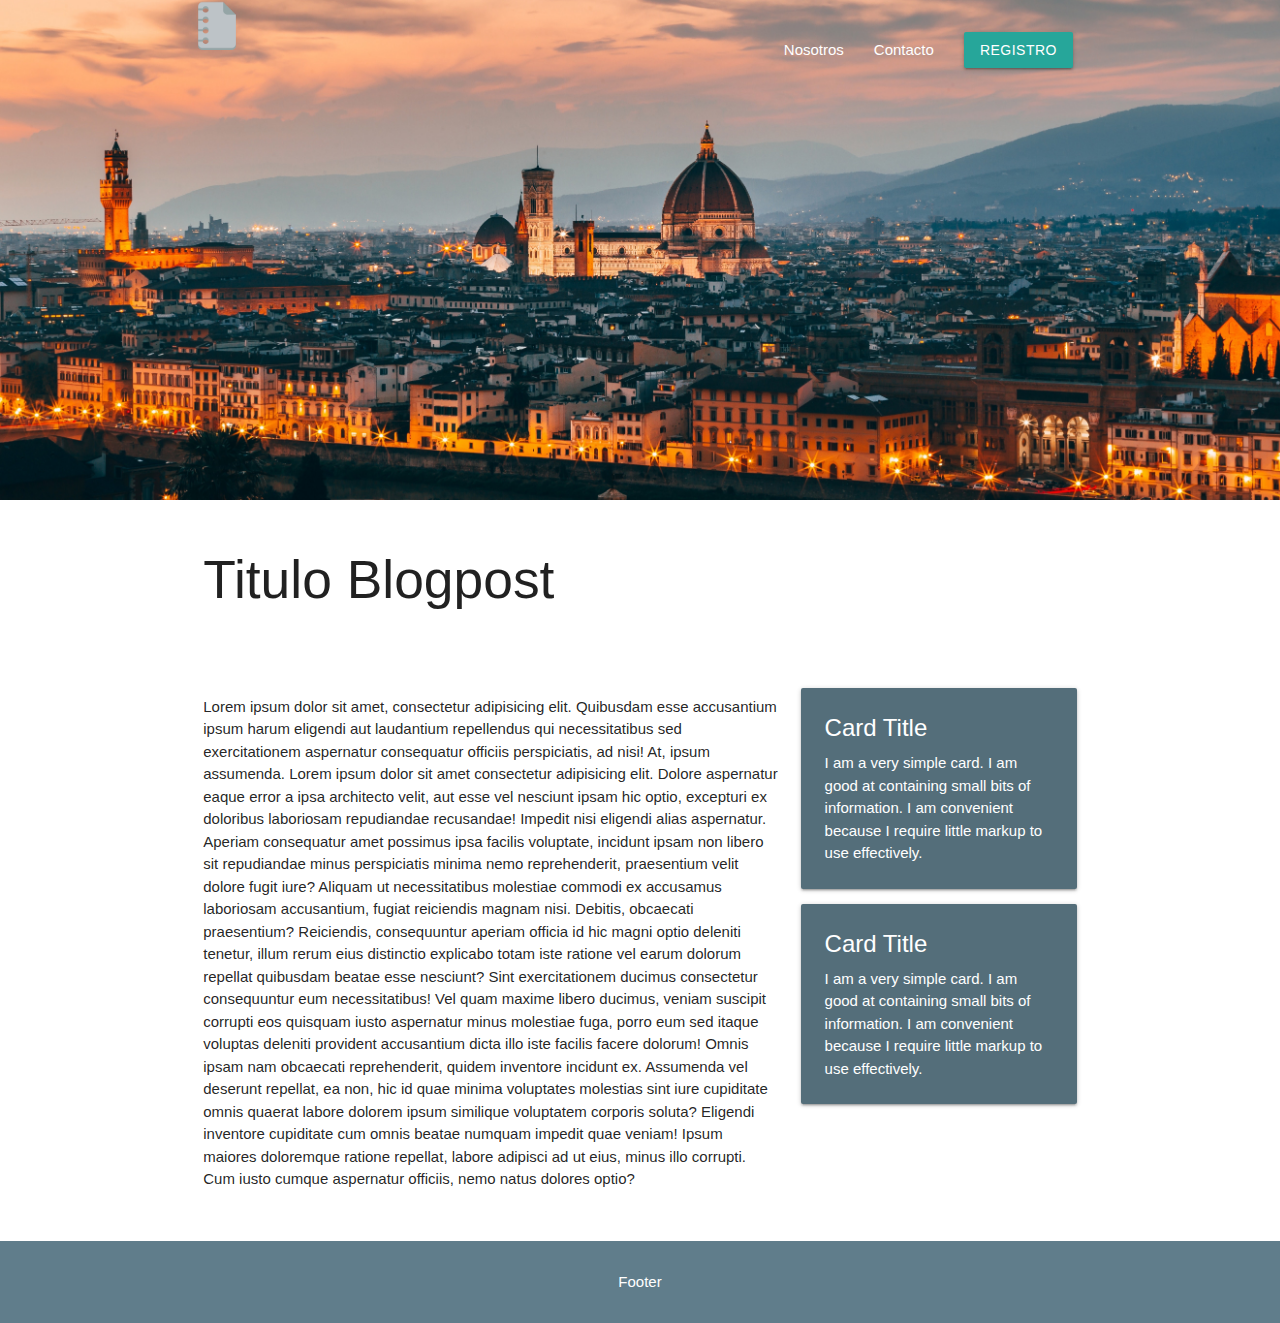
<file: post.html>
<!DOCTYPE html>
<html lang="es">
  <head>
    <meta charset="UTF-8" />
    <meta name="viewport" content="width=device-width, initial-scale=1.0" />
    <title>Sitio web de Noticias</title>
    <!--Import Google Icon Font-->
    <link
      href="https://fonts.googleapis.com/icon?family=Material+Icons"
      rel="stylesheet"
    />
    <!-- Compiled and minified CSS -->
    <link
      rel="stylesheet"
      href="https://cdnjs.cloudflare.com/ajax/libs/materialize/1.0.0/css/materialize.min.css"
    />
    <!-- Main CSS -->
    <link rel="stylesheet" href="./css/style.css" />
  </head>
  <body>
    <header>
      <nav>
        <div class="container">
          <a href="" class="brand-logo valign-wrapper">
            <img
              src="./img/logo.png"
              alt="logo del blog"
              class="responsive-img"
            />
          </a>
          <ul class="right valign-wrapper">
            <li><a href="#">Nosotros</a></li>
            <li><a href="#">Contacto </a></li>
            <li><a class="btn" href="#">Registro</a></li>
          </ul>
        </div>
      </nav>
      <section class="header-main-pic"></section>
    </header>
    <main class="container">
      <section class="section">
        <div class="row">
          <div class="col s12">
            <h2>Titulo Blogpost</h2>
          </div>
        </div>
      </section>
      <section class="section">
        <div class="row">
          <div class="col s12 m8">
            <p>
              Lorem ipsum dolor sit amet, consectetur adipisicing elit.
              Quibusdam esse accusantium ipsum harum eligendi aut laudantium
              repellendus qui necessitatibus sed exercitationem aspernatur
              consequatur officiis perspiciatis, ad nisi! At, ipsum assumenda.
              Lorem ipsum dolor sit amet consectetur adipisicing elit. Dolore
              aspernatur eaque error a ipsa architecto velit, aut esse vel
              nesciunt ipsam hic optio, excepturi ex doloribus laboriosam
              repudiandae recusandae! Impedit nisi eligendi alias aspernatur.
              Aperiam consequatur amet possimus ipsa facilis voluptate, incidunt
              ipsam non libero sit repudiandae minus perspiciatis minima nemo
              reprehenderit, praesentium velit dolore fugit iure? Aliquam ut
              necessitatibus molestiae commodi ex accusamus laboriosam
              accusantium, fugiat reiciendis magnam nisi. Debitis, obcaecati
              praesentium? Reiciendis, consequuntur aperiam officia id hic magni
              optio deleniti tenetur, illum rerum eius distinctio explicabo
              totam iste ratione vel earum dolorum repellat quibusdam beatae
              esse nesciunt? Sint exercitationem ducimus consectetur
              consequuntur eum necessitatibus! Vel quam maxime libero ducimus,
              veniam suscipit corrupti eos quisquam iusto aspernatur minus
              molestiae fuga, porro eum sed itaque voluptas deleniti provident
              accusantium dicta illo iste facilis facere dolorum! Omnis ipsam
              nam obcaecati reprehenderit, quidem inventore incidunt ex.
              Assumenda vel deserunt repellat, ea non, hic id quae minima
              voluptates molestias sint iure cupiditate omnis quaerat labore
              dolorem ipsum similique voluptatem corporis soluta? Eligendi
              inventore cupiditate cum omnis beatae numquam impedit quae veniam!
              Ipsum maiores doloremque ratione repellat, labore adipisci ad ut
              eius, minus illo corrupti. Cum iusto cumque aspernatur officiis,
              nemo natus dolores optio?
            </p>
          </div>
          <div class="col s12 m4">
            <div class="card blue-grey darken-1">
              <div class="card-content white-text">
                <span class="card-title">Card Title</span>
                <p>
                  I am a very simple card. I am good at containing small bits of
                  information. I am convenient because I require little markup
                  to use effectively.
                </p>
              </div>
            </div>
            <div class="card blue-grey darken-1">
              <div class="card-content white-text">
                <span class="card-title">Card Title</span>
                <p>
                  I am a very simple card. I am good at containing small bits of
                  information. I am convenient because I require little markup
                  to use effectively.
                </p>
              </div>
            </div>
          </div>
        </div>
      </section>
    </main>
    <footer class="page-footer blue-grey">Footer</footer>
    <!-- Compiled and minified JavaScript -->
    <script src="https://cdnjs.cloudflare.com/ajax/libs/materialize/1.0.0/js/materialize.min.js"></script>
  </body>
</html>
</file>
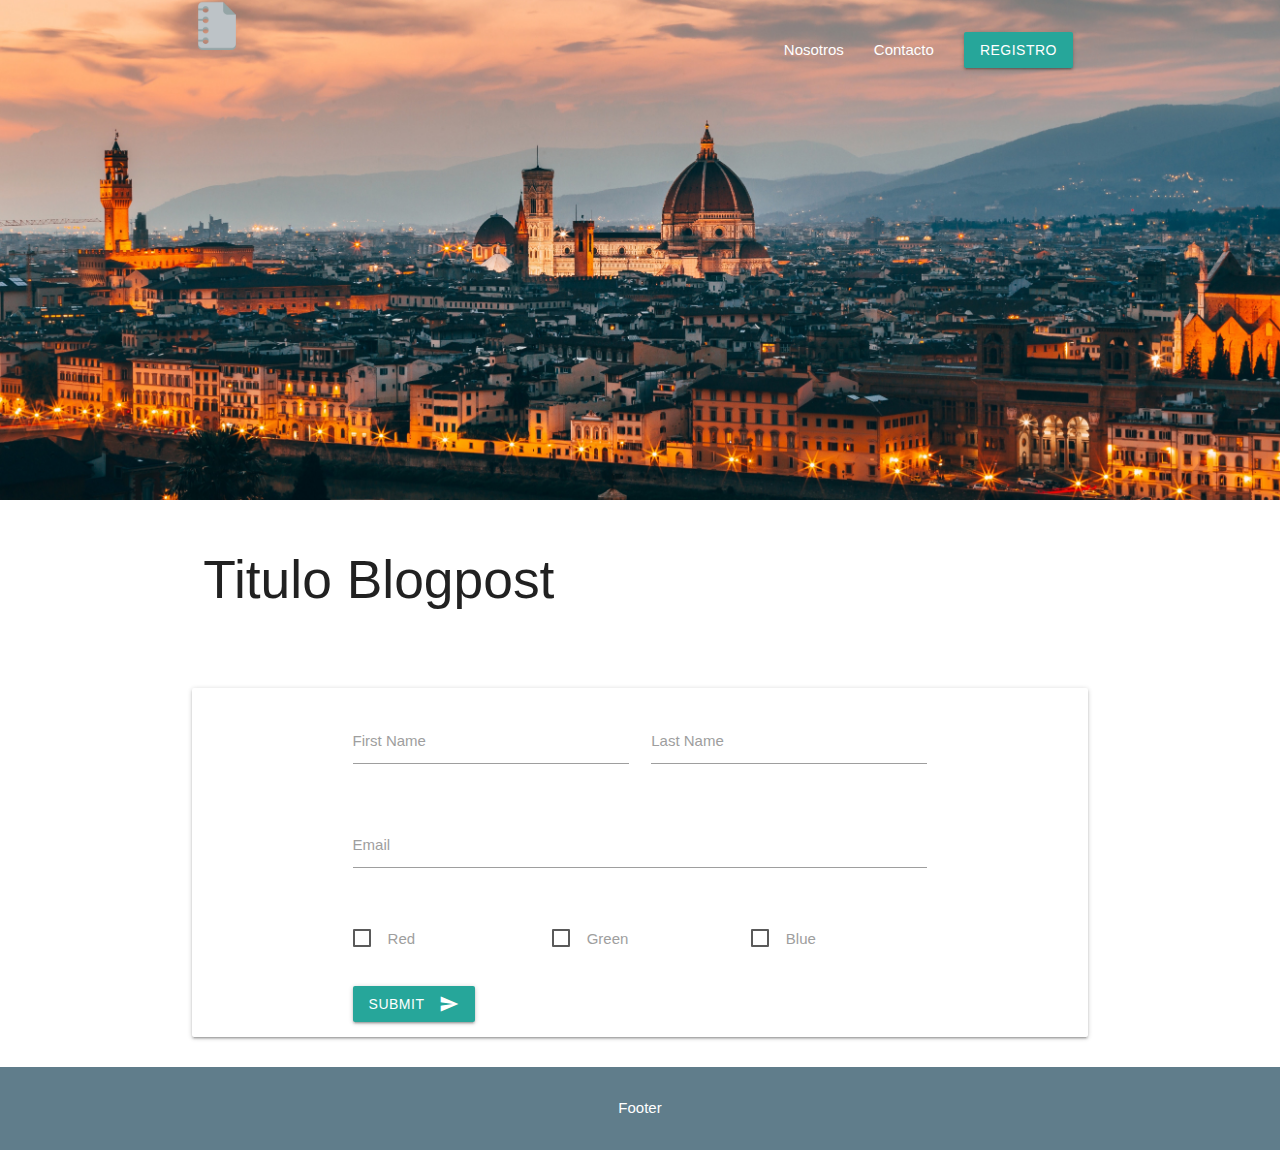
<file: registro.html>
<!DOCTYPE html>
<html lang="es">
  <head>
    <meta charset="UTF-8" />
    <meta name="viewport" content="width=device-width, initial-scale=1.0" />
    <title>Sitio web de Noticias</title>
    <!--Import Google Icon Font-->
    <link
      href="https://fonts.googleapis.com/icon?family=Material+Icons"
      rel="stylesheet"
    />
    <!-- Compiled and minified CSS -->
    <link
      rel="stylesheet"
      href="https://cdnjs.cloudflare.com/ajax/libs/materialize/1.0.0/css/materialize.min.css"
    />
    <!-- Main CSS -->
    <link rel="stylesheet" href="./css/style.css" />
  </head>
  <body>
    <header>
      <nav>
        <div class="container">
          <a href="" class="brand-logo valign-wrapper">
            <img
              src="./img/logo.png"
              alt="logo del blog"
              class="responsive-img"
            />
          </a>
          <ul class="right valign-wrapper">
            <li><a href="#">Nosotros</a></li>
            <li><a href="#">Contacto </a></li>
            <li><a class="btn" href="#">Registro</a></li>
          </ul>
        </div>
      </nav>
      <section class="header-main-pic"></section>
    </header>
    <main class="container">
      <section class="section">
        <div class="row">
          <div class="col s12">
            <h2>Titulo Blogpost</h2>
          </div>
        </div>
      </section>
      <section class="section">
        <div class="card section row">
          <form class="col s8 push-s2">
            <div class="row">
              <div class="input-field col s6">
                <input id="first_name" type="text" class="validate" />
                <label for="first_name">First Name</label>
              </div>
              <div class="input-field col s6">
                <input id="last_name" type="text" class="validate" />
                <label for="last_name">Last Name</label>
              </div>
            </div>
            <div class="row">
              <div class="input-field col s12">
                <input id="email" type="email" class="validate" />
                <label for="email">Email</label>
              </div>
            </div>
            <div class="row">
              <div class="col s4">
                <p>
                  <label>
                    <input type="checkbox" />
                    <span>Red</span>
                  </label>
                </p>
              </div>
              <div class="col s4">
                <p>
                  <label>
                    <input type="checkbox" />
                    <span>Green</span>
                  </label>
                </p>
              </div>
              <div class="col s4">
                <p>
                  <label>
                    <input type="checkbox" />
                    <span>Blue</span>
                  </label>
                </p>
              </div>
            </div>
            <button
              class="btn waves-effect waves-light"
              type="submit"
              name="action"
            >
              Submit
              <i class="material-icons right">send</i>
            </button>
          </form>
        </div>
      </section>
    </main>
    <footer class="page-footer blue-grey">Footer</footer>
    <!-- Compiled and minified JavaScript -->
    <script src="https://cdnjs.cloudflare.com/ajax/libs/materialize/1.0.0/js/materialize.min.js"></script>
  </body>
</html>
</file>
<file: css/style.css>
body {
  margin: 0;
  padding: 0;
  display: flex;
  min-height: 100vh;
  flex-direction: column;
}

header {
  height: 500px;
  background-image: url("../img/header.jpg");
  background-size: cover;
}

header nav {
  height: 100px;
  background-color: transparent;
  box-shadow: none;
}

header nav .brand-logo {
  height: 100px;
}

nav .brand-logo img {
  width: 50px;
}


main {
  flex: 1 0 auto;
}

header nav ul {
  height: 100px;
}

.input-field.input-container {
  display: flex;
  align-items: center;
  float: none;
  margin: 0 auto;
}

.input-field>#search {
  margin-left: 10px;
}

footer.page-footer {
  text-align: center;
  padding: 30px;
}
</file>
